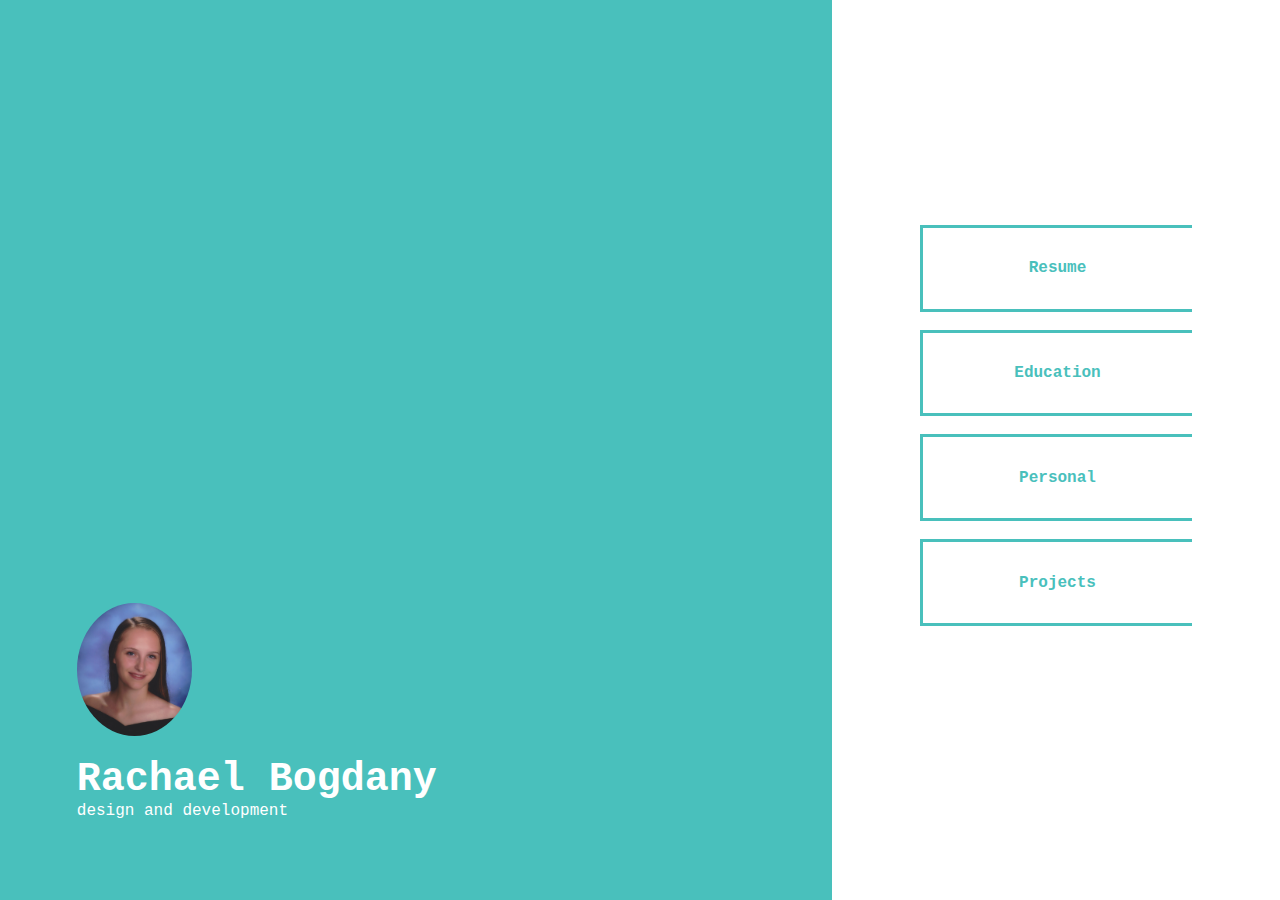
<file: index.html>
<!DOCTYPE html>
<html lang="en">
	<head>
		<meta charset="utf-8" />
		<link rel="stylesheet" href="assets/css/style-sheet.css" type="text/css">
		<title>
			Rachael Bogdany
		</title>
	</head>
	<body>
		<div class="leftside">
			<div class="intro">
				<img src="assets/media/IMG.jpg" alt="My Face">
				<p> <span class="heading">Rachael Bogdany</span><br/> design and development</p>
			</div>
		</div>
		<div class="rightside">
			<div class="whitespace"></div>
			<a href="resume.html"><div class="button" id="resume">Resume</div></a>
			<br/>
			<a href="education.html"><div class="button" id="education">Education</div></a>
			<br/>
			<a href="personal.html"><div class="button" id="personal">Personal</div></a>
			<br/>
			<a href="projects.html"><div class="button" id="projects">Projects</div></a>
		</div>
	</body>
</html>
</file>
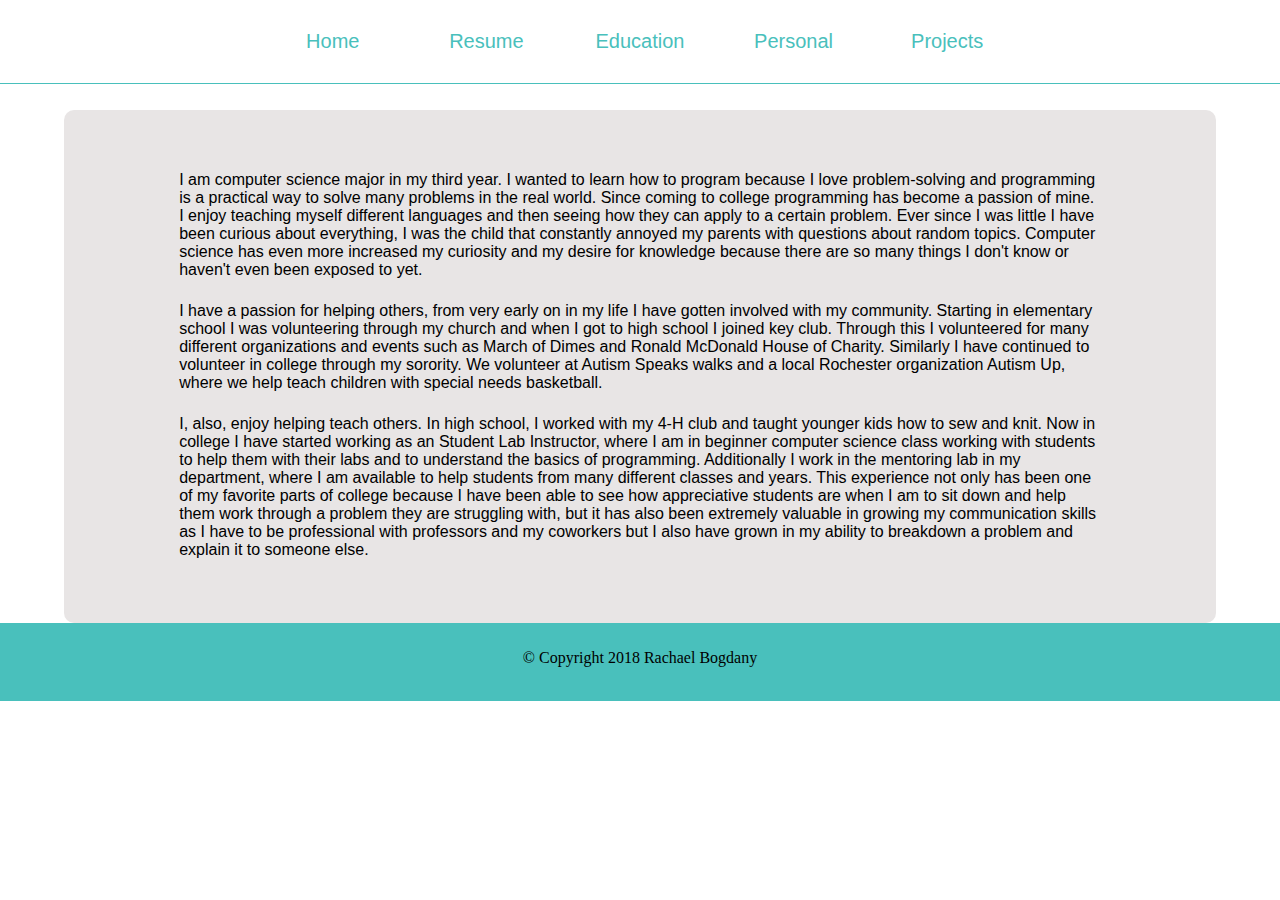
<file: personal.html>
<!DOCTYPE html>
<html lang="en">
	<head>
		<meta charset="utf-8" />
		<link rel="stylesheet" href="assets/css/personal_style.css" type="text/css">
		<title>
			Personal
		</title>
	</head>
	<body>
		<nav>
			<ul>
				<li><a href="index.html">Home</a></li>
				<li><a href="resume.html">Resume</a></li>
				<li><a href="education.html">Education</a></li>
				<li><a href="personal.html">Personal</a></li>
				<li><a href="projects.html">Projects</a></li>
			</ul>
		</nav>
		<div id='back'>
			<p>
			I am computer science major in my third year. I wanted to learn how to program because I love problem-solving and programming is a practical way to solve many problems in the real world. 
			Since coming to college programming has become a passion of mine. I enjoy teaching myself different languages and then seeing how they can apply to a certain problem. 
			Ever since I was little I have been curious about everything, I was the child that constantly annoyed my parents with questions about random topics. Computer science has even more increased 
			my curiosity and my desire for knowledge because there are so many things I don't know or haven't even been exposed to yet. 
			</p>
			<p>
			I have a passion for helping others, from very early on in my life I have gotten involved with my community. Starting in elementary school I was volunteering through
			my church and when I got to high school I joined key club. Through this I volunteered for many different organizations and events such as March of Dimes and Ronald McDonald House of Charity.
			Similarly I have continued to volunteer in college through my sorority. We volunteer at Autism Speaks walks and a local Rochester organization Autism Up, where we help teach
			children with special needs basketball.
			</p>
			<p>
			I, also, enjoy helping teach others. In high school, I worked with my 4-H club and taught younger kids how to sew and knit. Now in college I have started working as an Student Lab Instructor,
			where I am in beginner computer science class working with students to help them with their labs and to understand the basics of programming. Additionally I work in the mentoring lab in my 
			department, where I am available to help students from many different classes and years. This experience not only has been one of my favorite parts of college because I have been able to
			see how appreciative students are when I am to sit down and help them work through a problem they are struggling with, but it has also been extremely valuable in growing my communication skills
			as I have to be professional with professors and my coworkers but I also have grown in my ability to breakdown a problem and explain it to someone else.
			</p>
		</div>
		<div id="foot">
			&copy; Copyright 2018 Rachael Bogdany
		</div>
	</body>
</html>
</file>
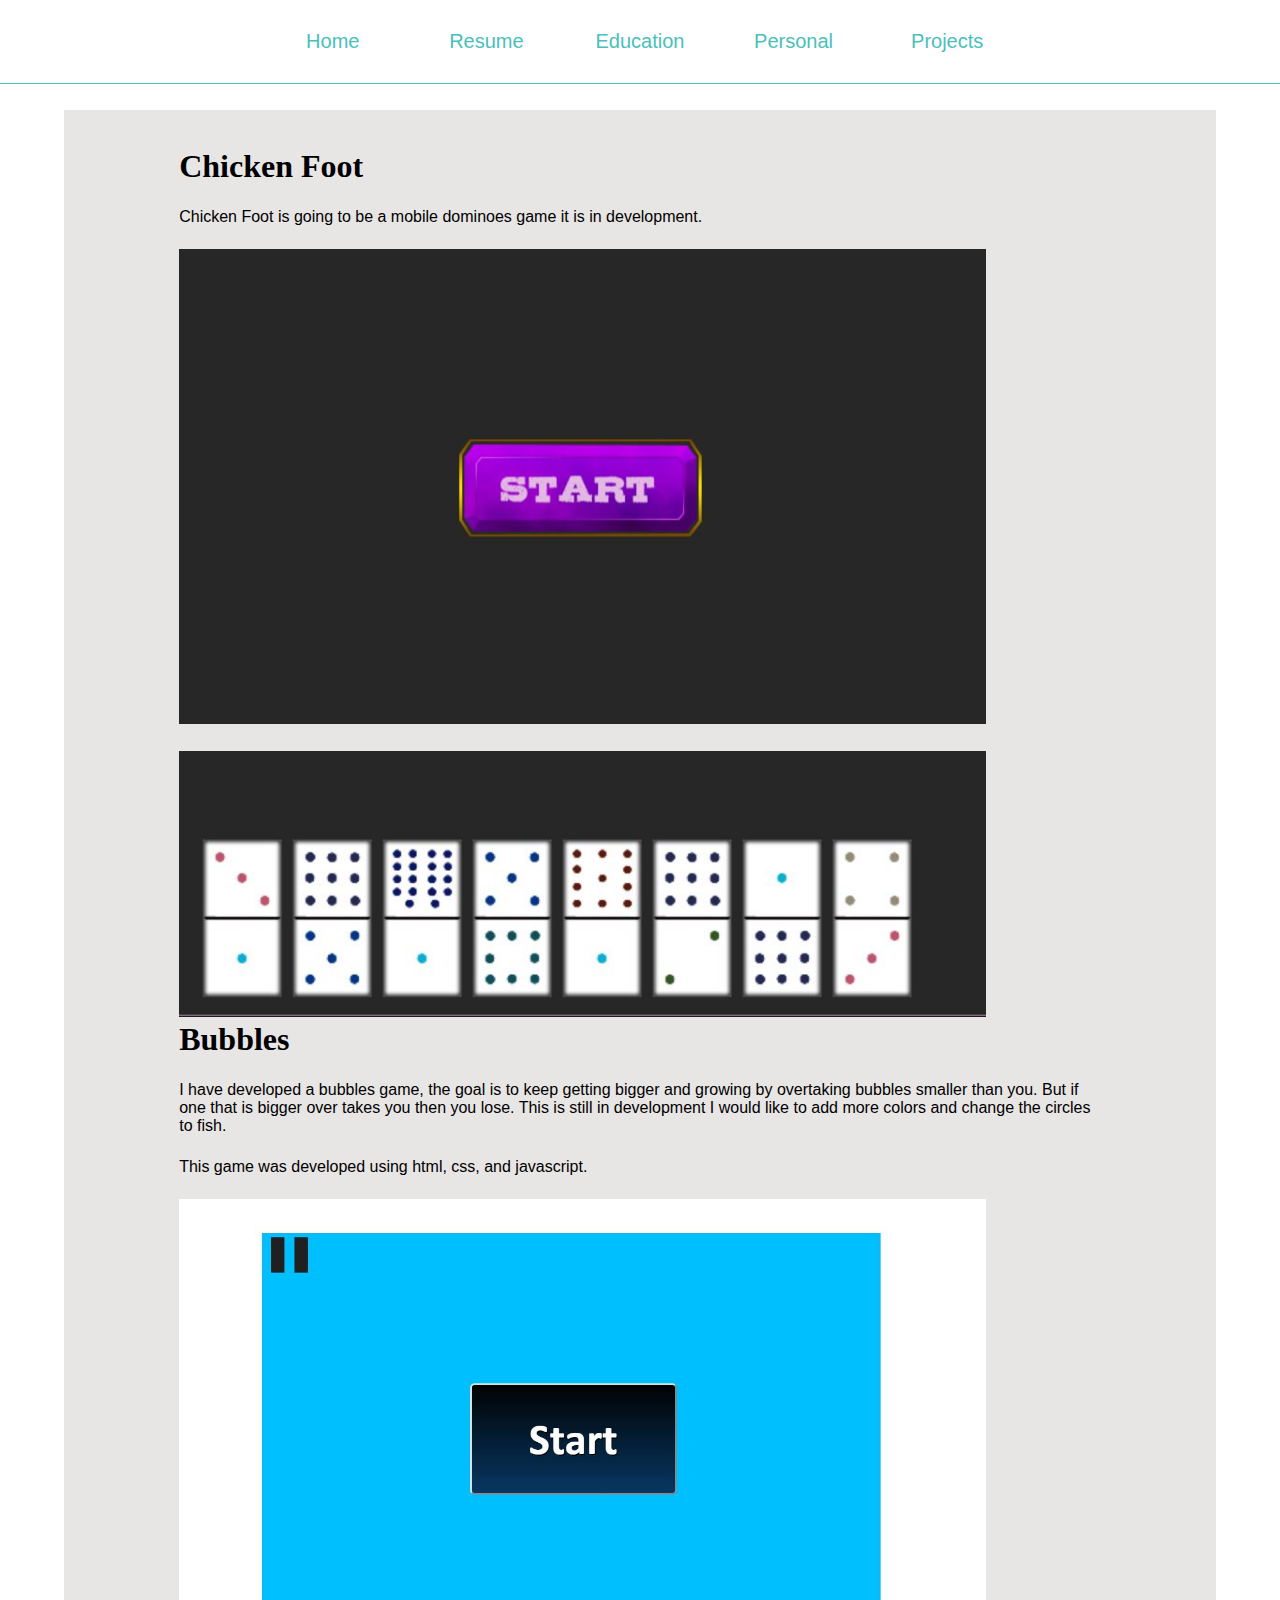
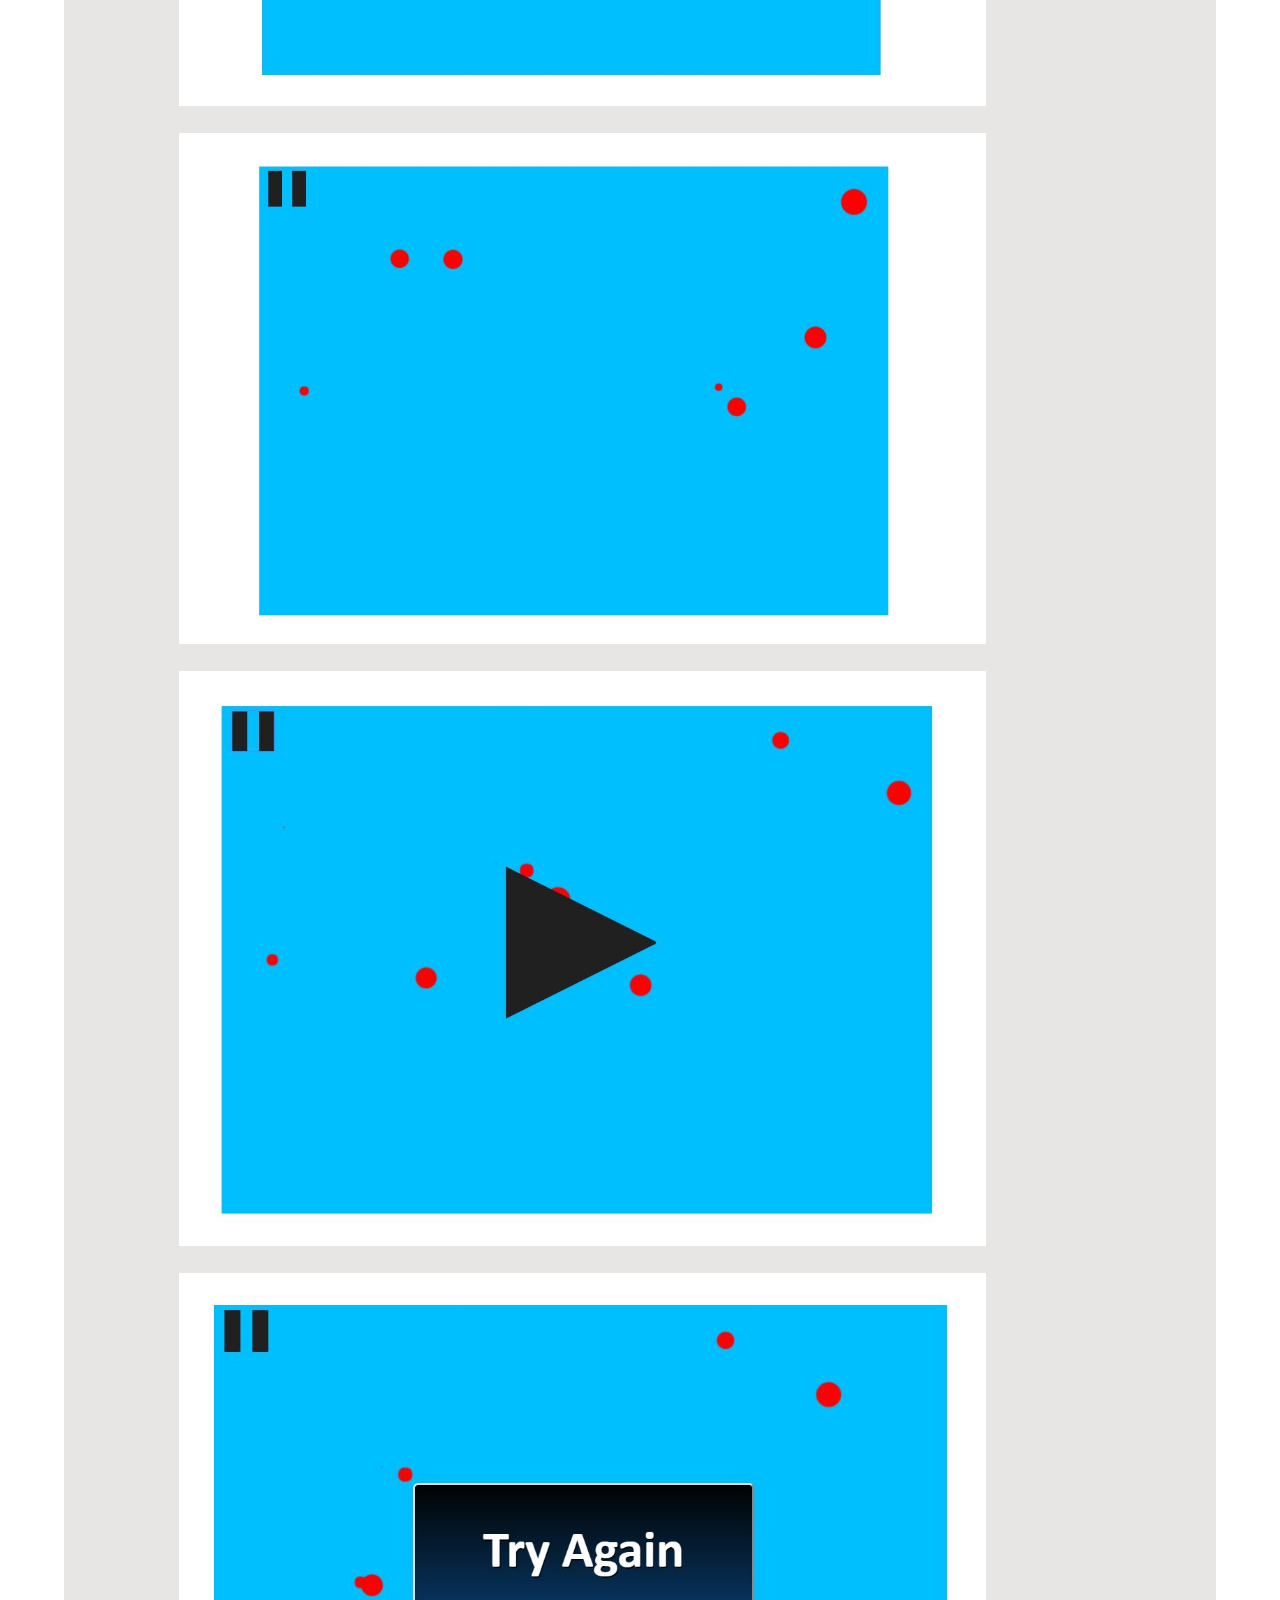
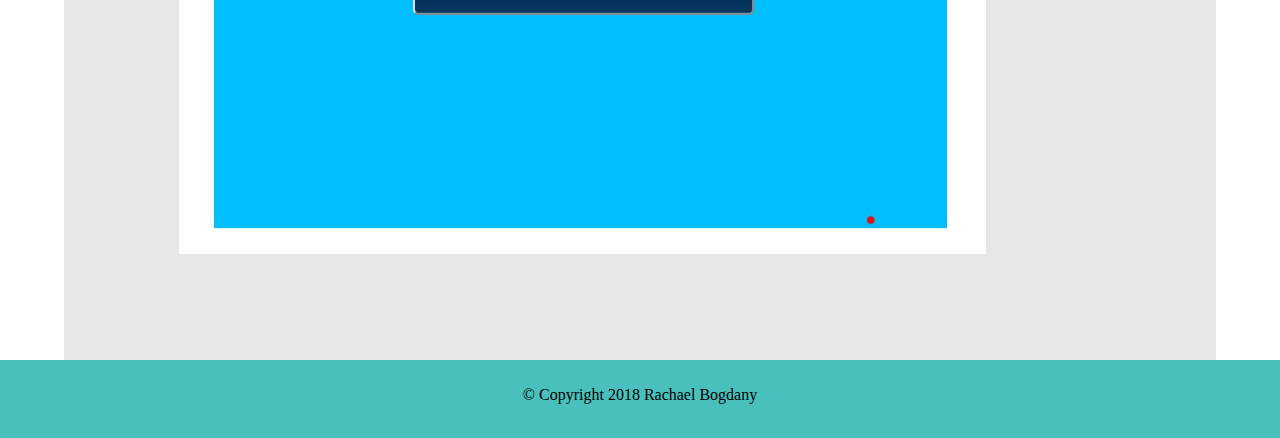
<file: projects.html>
<!DOCTYPE html>
<html lang="en">
	<head>
		<meta charset="utf-8" />
		<link rel="stylesheet" href="assets/css/projects_style.css" type="text/css">
		<title>
			Projects
		</title>
	</head>
	<body>
		<nav>
			<ul>
				<li><a href="index.html">Home</a></li>
				<li><a href="resume.html">Resume</a></li>
				<li><a href="education.html">Education</a></li>
				<li><a href="personal.html">Personal</a></li>
				<li><a href="projects.html">Projects</a></li>
			</ul>
		</nav>
		<div id='back'>
			<h1>
			Chicken Foot
			</h1>
			<p>
			Chicken Foot is going to be a mobile dominoes game it is in development.
			</p>
			<img src="assets/media/Start.jpg" alt="">
			<img src="assets/media/Dominos.jpg" alt="">
			<br/>
			<h1>
			Bubbles
			</h1>
			<p>
			I have developed a bubbles game, the goal is to keep getting bigger and growing by overtaking bubbles smaller than you. But if one that is bigger over takes you then you lose.
			This is still in development I would like to add more colors and change the circles to fish.
			</p>
			<p>
			This game was developed using html, css, and javascript.
			</p>
			<div>
			<img src="assets/media/StartGame.jpg" alt="">
			<img src="assets/media/Playing.jpg" alt="">
			<img src="assets/media/Pause.jpg" alt="">
			<img src="assets/media/Lost.jpg" alt="">
			</div>
		</div>
		<div id="foot">
			&copy; Copyright 2018 Rachael Bogdany
		</div>
	</body>
</html>
</file>
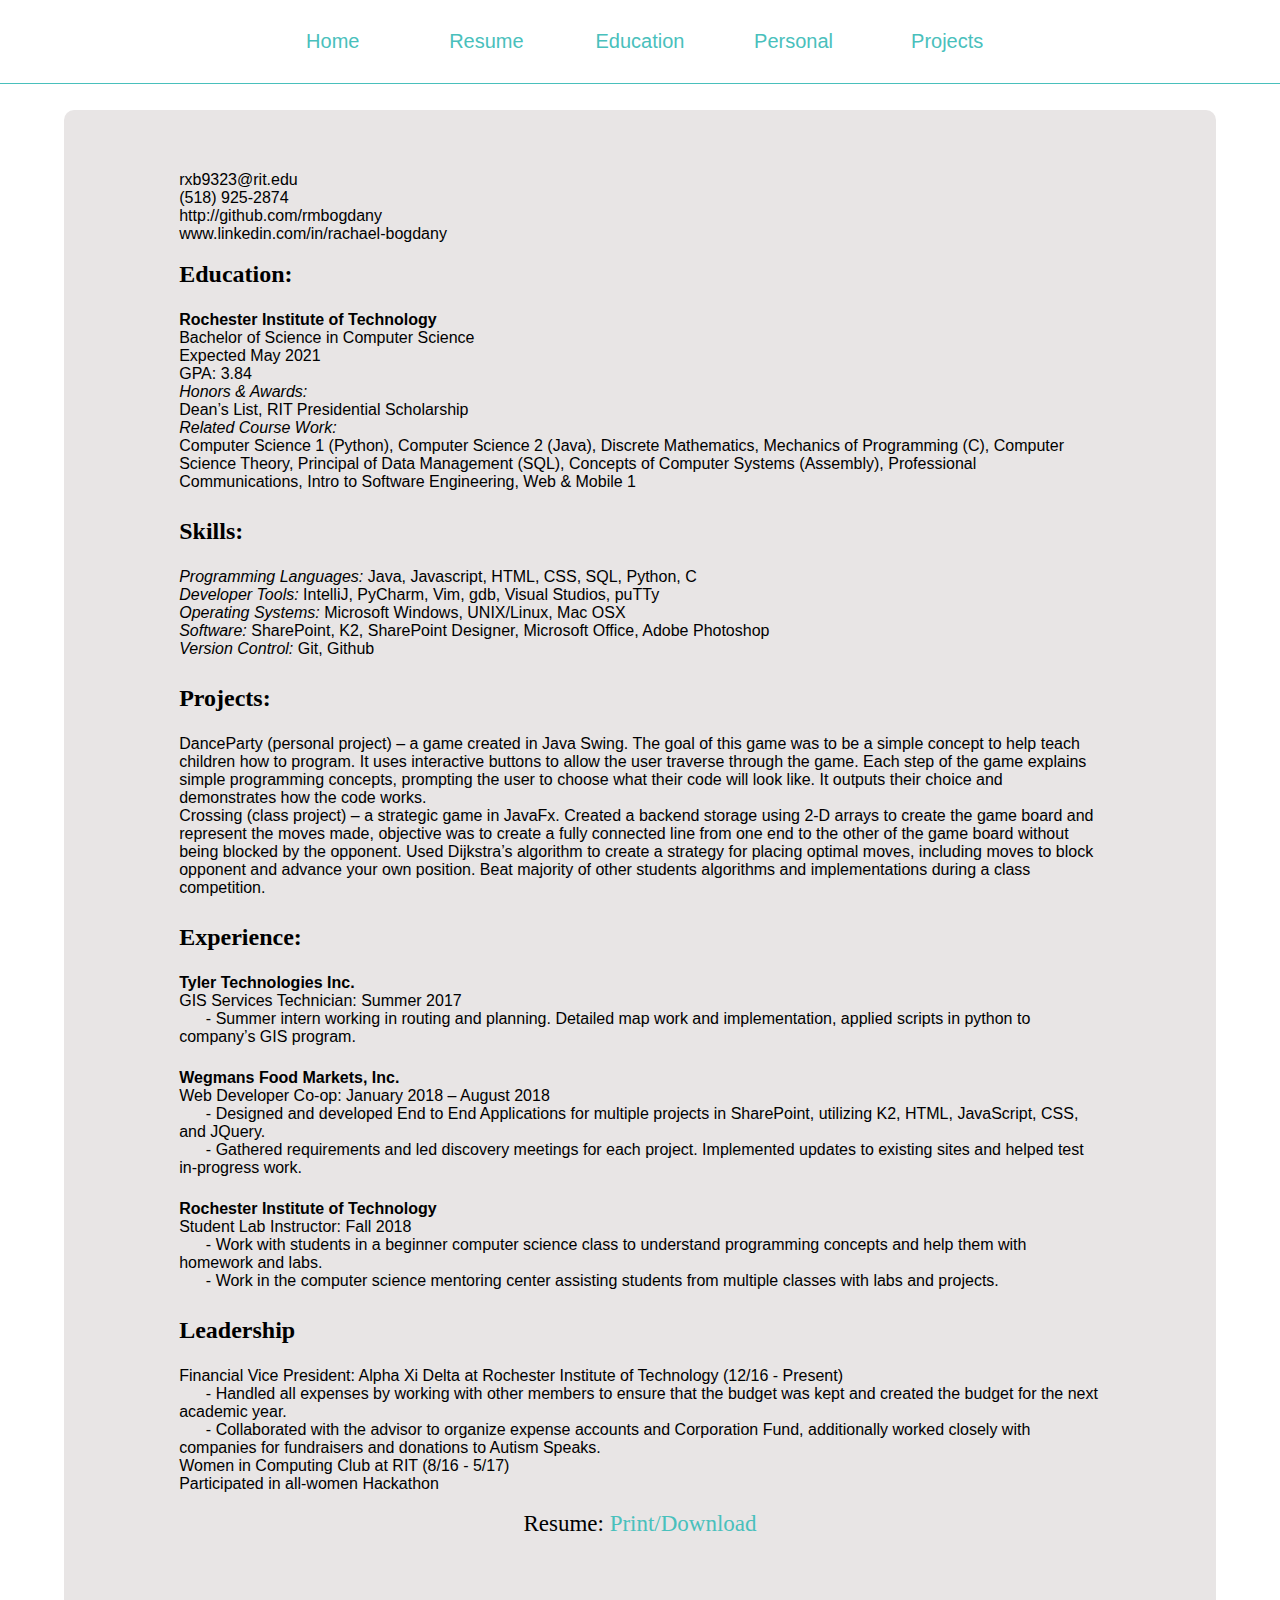
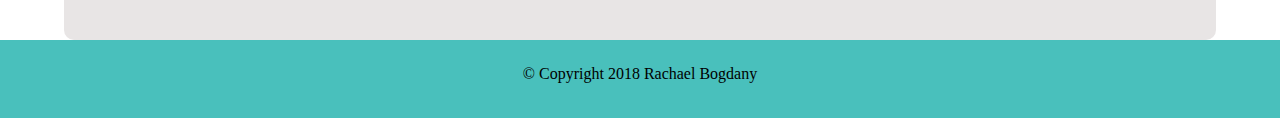
<file: resume.html>
<!DOCTYPE html>
<html lang="en">
	<head>
		<meta charset="utf-8" />
		<link rel="stylesheet" href="assets/css/resume_style.css" type="text/css">
		<title>
			Resume
		</title>
	</head>
	<body>
		<nav>
			<ul>
				<li><a href="index.html">Home</a></li>
				<li><a href="resume.html">Resume</a></li>
				<li><a href="education.html">Education</a></li>
				<li><a href="personal.html">Personal</a></li>
				<li><a href="projects.html">Projects</a></li>
			</ul>
		</nav>
		<div id='back'>
			<p>
			rxb9323@rit.edu<br/>
			(518) 925-2874<br/>
			http://github.com/rmbogdany<br/>
			www.linkedin.com/in/rachael-bogdany<br/>
			<br/>
			</p>
			<h2>
			Education:
			</h2>
			<p>
			<b>Rochester Institute of Technology</b><br/>						    
			Bachelor of Science in Computer Science<br/>				        
			Expected May 2021<br/>
			GPA: 3.84<br/>
			<em>Honors & Awards:</em><br/>
			Dean’s List, RIT Presidential Scholarship<br/>
			<em>Related Course Work:</em><br/>
			Computer Science 1 (Python), Computer Science 2 (Java), Discrete Mathematics, Mechanics of Programming (C), Computer Science Theory, Principal of Data Management (SQL), Concepts of Computer Systems (Assembly), Professional Communications, Intro to Software Engineering, Web & Mobile 1
			</p>
			<h2>
			<br/>
			Skills:
			</h2>
			<p>
			<em>Programming Languages:</em> Java, Javascript, HTML, CSS, SQL, Python, C<br/>
			<em>Developer Tools:</em> IntelliJ, PyCharm, Vim, gdb, Visual Studios, puTTy<br/>
			<em>Operating Systems:</em> Microsoft Windows, UNIX/Linux, Mac OSX<br/>
			<em>Software:</em> SharePoint, K2, SharePoint Designer, Microsoft Office, Adobe Photoshop<br/>
			<em>Version Control:</em> Git, Github
			</p>
			<h2>
			<br/>
			Projects:
			</h2>
			<p>
			DanceParty (personal project) – a game created in Java Swing. The goal of this game was to be a simple concept to help teach children how to program. It uses interactive buttons to allow the user traverse through the game. Each step of the game explains simple programming concepts, prompting the user to choose what their code will look like. It outputs their choice and demonstrates how the code works.
			<br/>
			Crossing (class project) – a strategic game in JavaFx. Created a backend storage using 2-D arrays to create the game board and represent the moves made, objective was to create a fully connected line from one end to the other of the game board without being blocked by the opponent. Used Dijkstra’s algorithm to create a strategy for placing optimal moves, including moves to block opponent and advance your own position. Beat majority of other students algorithms and implementations during a class competition.
			</p>
			<h2>
			<br/>
			Experience:
			</h2>
			<p>
			<b>Tyler Technologies Inc.</b><br/>
			GIS Services Technician: Summer 2017<br/>
				&nbsp;&nbsp;&nbsp;&nbsp;&nbsp; - Summer intern working in routing and planning. Detailed map work and implementation, applied scripts in python to company’s GIS program.
			</p>
			<p>
			<b>Wegmans Food Markets, Inc.</b><br/>
			Web Developer Co-op: January 2018 – August 2018<br/>
				&nbsp;&nbsp;&nbsp;&nbsp;&nbsp; - Designed and developed End to End Applications for multiple projects in SharePoint, utilizing K2, HTML, JavaScript, CSS, and JQuery.
				<br/>&nbsp;&nbsp;&nbsp;&nbsp;&nbsp; - Gathered requirements and led discovery meetings for each project. Implemented updates to existing sites and helped test in-progress work.
			</p>
			<p>
			<b>Rochester Institute of Technology</b><br/>
			Student Lab Instructor: Fall 2018<br/>
				&nbsp;&nbsp;&nbsp;&nbsp;&nbsp; - Work with students in a beginner computer science class to understand programming concepts and help them with homework and labs. 
				<br/>&nbsp;&nbsp;&nbsp;&nbsp;&nbsp; - Work in the computer science mentoring center assisting students from multiple classes with labs and projects.
			</p>
			<h2>
			<br/>
			Leadership
			</h2>
			<p>
			Financial Vice President: Alpha Xi Delta at Rochester Institute of Technology (12/16 - Present)<br/>
			&nbsp;&nbsp;&nbsp;&nbsp;&nbsp; - Handled all expenses by working with other members to ensure that the budget was kept and created the budget for the next academic year.
			<br/>&nbsp;&nbsp;&nbsp;&nbsp;&nbsp; - Collaborated with the advisor to organize expense accounts and Corporation Fund, additionally worked closely with companies for fundraisers and donations to Autism Speaks.
			<br/>Women in Computing Club at RIT (8/16 - 5/17)
			<br/>Participated in all-women Hackathon
			</p>
			<br/>
			<div id="resume">Resume: <a href="assets/media/Resume.pdf" target="_blank">Print/Download</a></div>
		</div>
		<div id="foot">
			&copy; Copyright 2018 Rachael Bogdany
		</div>
	</body>
</html>
</file>
<file: assets/css/style-sheet.css>
html, body{
	margin: 0;
	height: 100%;
	font-family: "Courier New";
}
.intro{
	width:50%;
	position: absolute;
	bottom:0px;
	padding-left: 6%;
	padding-bottom: 5%;
}
.heading{
	font-weight: bold;
	font-size: 40px;
}
.leftside{
	float: left;
	background-color: #49C0BC;
	width: 65%;
	height: 100%;
	color: white;
}
.rightside{
	float: left;
	width: 35%;
	height:100%;
}
.button{
	width: 60%;
	margin: 0 auto;
	text-align: center;
	border-top:    3px solid #49C0BC;
	border-left:  3px solid #49C0BC; 
	border-bottom: 3px solid #49C0BC;
	padding-top:7%;	
	padding-bottom:7%;
}
.button:hover {
	background-color: #49C0BC;
	cursor: pointer;
	color: white;
	text-decoration: underline;
}
.whitespace{
	height:25%;
}
img{
	border-radius: 50%;
	width:18%;
}
a{
	color: #49C0BC;
	font-weight: bold;
	width: 20px;
}
a:link{
	text-decoration: none;
}
a:active{
	text-decoration: underline;
}
a:visited{
	text-decoration: none;
}
</file>
<file: assets/css/personal_style.css>
*{
	padding: 0;
	margin: 0;
}
a:link{
	text-decoration: none;
	color: #49C0BC;
}
a:active{
	text-decoration: underline;
	color: #49C0BC;
}
a:hover{
	text-decoration: underline;
	color: #49C0BC;
}
a:visited{
	text-decoration: none;
	color: #49C0BC;
}
html{
	height:100%;
}
body{
	height:100%;
}
ul {
    list-style-type: none;
    margin: 0;
    padding: 0;
    overflow: hidden;
    border-radius: 5px;
	padding-left:20%;
	padding-right:20%;
}
li{
	float: left;
    width: 20%;
}
li a {
    display: block;
    color: white;
    text-align: center;
    padding: 20px;
    text-decoration: none;
    border-bottom: none;
	font-size: 20px;
	font-family: Arial;
}
nav{
	padding-top:10px;
	padding-bottom:10px;
	border-bottom: 1px solid #49C0BC;
}
#foot{
	height:3%;
	background-color: #49C0BC;
	width:100%;
	text-align: center;
	padding-top:2%;
	padding-bottom:2%;
	color: black;
}
p{
	color:black;
	font-family: Arial;
	padding-left: 10%;
	padding-right: 10%;
	padding-top: 2%;
	word-wrap: break-word;
	min-height:100%;
}
#back{
	background-color: #e8e5e5;
	margin-top:2%;
	margin-left: 5%;
	margin-right: 5%;
	padding-top: 3%;
	padding-bottom: 5%;
	border-radius: 10px;
}
</file>
<file: assets/css/projects_style.css>
*{
	padding: 0;
	margin: 0;
}
a:link{
	text-decoration: none;
	color: #49C0BC;
}
a:active{
	text-decoration: underline;
	color: #49C0BC;
}
a:hover{
	text-decoration: underline;
	color: #49C0BC;
}
a:visited{
	text-decoration: none;
	color: #49C0BC;
}
html{
	height:100%;
}
body{
	height:100%;
}
ul {
    list-style-type: none;
    margin: 0;
    padding: 0;
    overflow: hidden;
    border-radius: 5px;
	padding-left:20%;
	padding-right:20%;
}
li{
	float: left;
    width: 20%;
}
li a {
    display: block;
    color: white;
    text-align: center;
    padding: 20px;
    text-decoration: none;
    border-bottom: none;
	font-size: 20px;
	font-family: Arial;
}
nav{
	padding-top:10px;
	padding-bottom:10px;
	border-bottom: 1px solid #49C0BC;
}
#foot{
	height:3%;
	background-color: #49C0BC;
	width:100%;
	text-align: center;
	padding-top:2%;
	padding-bottom:2%;
	color: black;
}
h1{
	padding-left: 10%;
}
p{
	color:black;
	font-family: Arial;
	padding-left: 10%;
	padding-right: 10%;
	padding-top: 2%;
	word-wrap: break-word;
	min-height:100%;
}
#back{
	background-color: #e8e5e5;
	margin-top:2%;
	margin-left: 5%;
	margin-right: 5%;
	padding-top: 3%;
	padding-bottom: 8%;
}
img{
	width:70%;
	padding-left:10%;
	padding-top:2%;
}
</file>
<file: assets/css/resume_style.css>
*{
	padding: 0;
	margin: 0;
}
a:link{
	text-decoration: none;
	color: #49C0BC;
}
a:active{
	text-decoration: underline;
	color: #49C0BC;
}
a:hover{
	text-decoration: underline;
	color: #49C0BC;
}
a:visited{
	text-decoration: none;
	color: #49C0BC;
}
html{
	height:100%;
}
body{
	height:100%;
}
ul {
    list-style-type: none;
    margin: 0;
    padding: 0;
    overflow: hidden;
    border-radius: 5px;
	padding-left:20%;
	padding-right:20%;
}
li{
	float: left;
    width: 20%;
}
li a {
    display: block;
    color: white;
    text-align: center;
    padding: 20px;
    text-decoration: none;
    border-bottom: none;
	font-size: 20px;
	font-family: Arial;
}
nav{
	padding-top:10px;
	padding-bottom:10px;
	border-bottom: 1px solid #49C0BC;
}
#foot{
	height:3%;
	background-color: #49C0BC;
	width:100%;
	text-align: center;
	padding-top:2%;
	padding-bottom:2%;
	color: black;
}
h2{
	padding-left: 10%;	
}
p{
	color:black;
	font-family: Arial;
	padding-left: 10%;
	padding-right: 10%;
	padding-top: 2%;
	word-wrap: break-word;
}
#back{
	background-color: #e8e5e5;
	margin-top:2%;
	margin-left: 5%;
	margin-right: 5%;
	padding-top: 3%;
	padding-bottom: 8%;
	border-radius: 10px;
}
#resume{
	text-align:center;
	font-size:23px;
}
</file>
